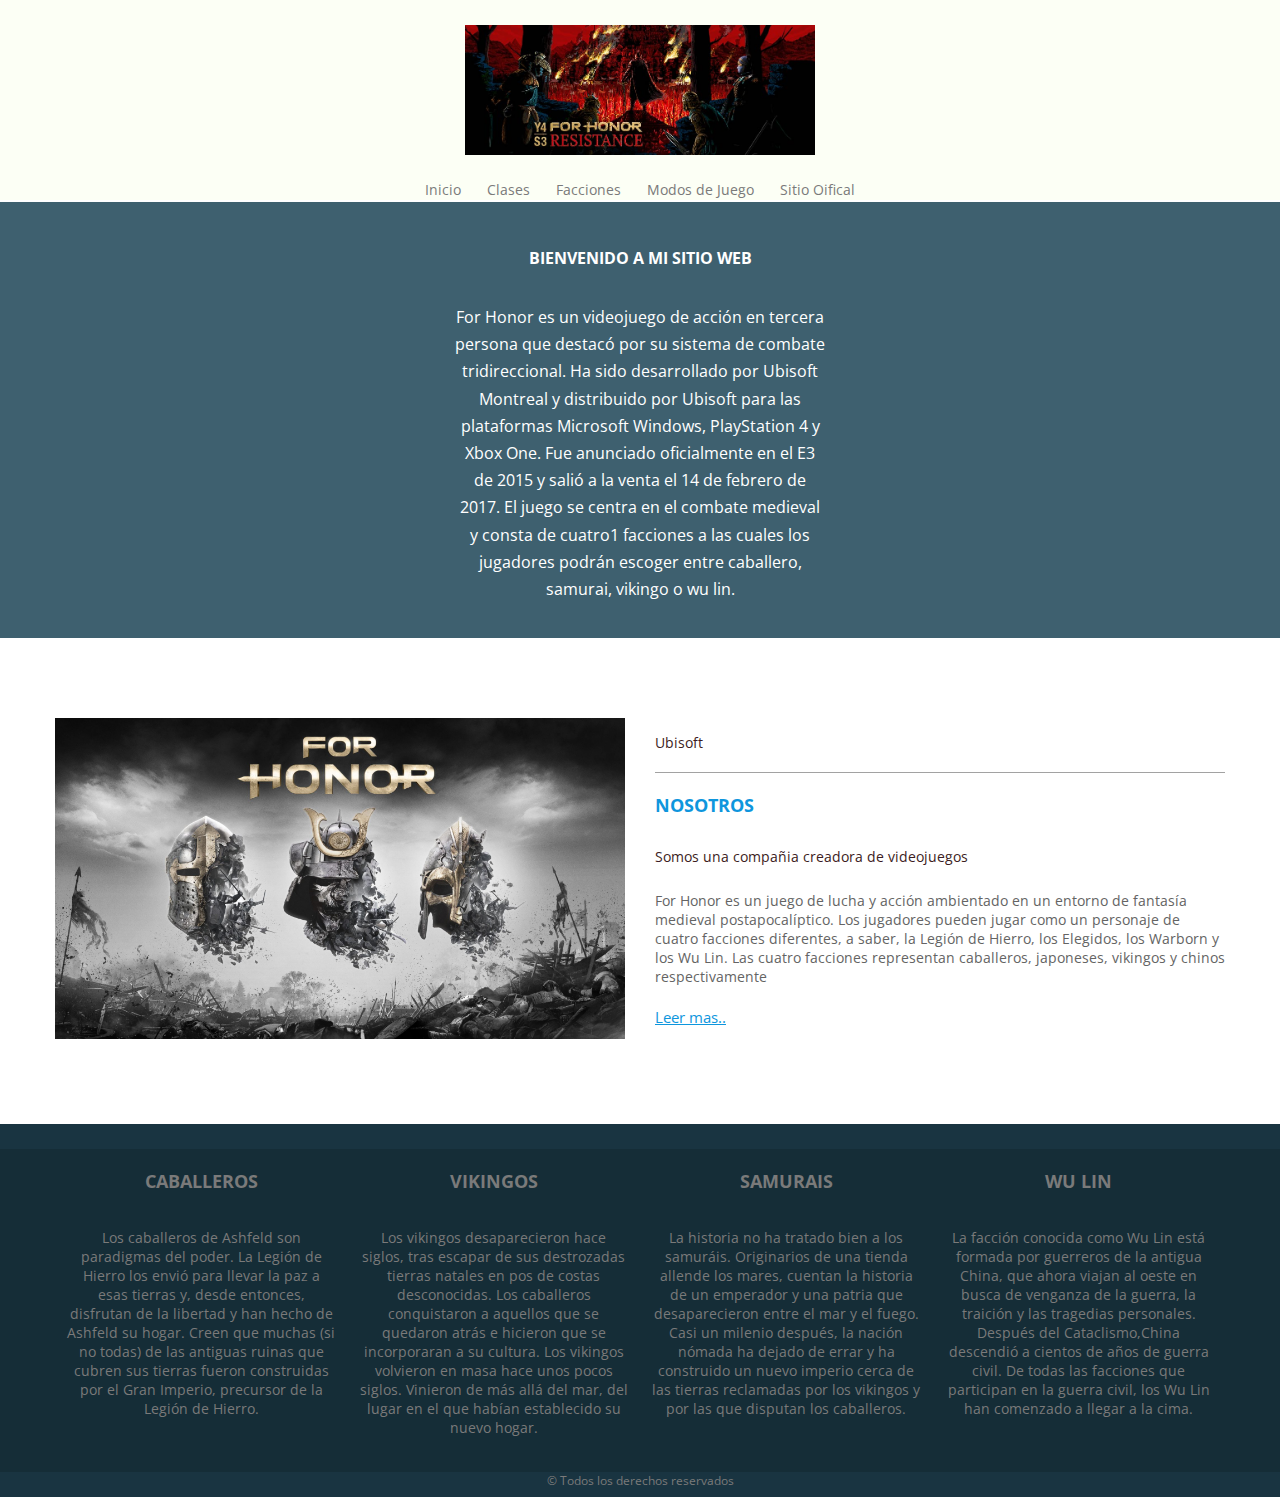
<file: index.html>
<!DOCTYPE html>
<html lang="en" dir="ltr">
  <head>
    <meta charset="utf-8">
    <meta name= "viewport" content="width=device-width, initial-scale = 1.0, user-scalable=no, minimun-scale=1.0, maximun-scale = 1.0, user-scalable=no">
    <title>Mi Proyecto For honor</title>
    <link href="https://fonts.googleapis.com/css2?family=Open+Sans:wght@400;700&display=swap" rel="stylesheet">
    <link rel="stylesheet" href="/css/estilos.css">
    <script type="text/javascript" src="js/prefixfree.min.js"></script>
  </head>
  <body>
    <!-- Encabezado -->
    <header>
      <div class="contenedor">
        <div class="logo">
          <img src="img/logo.jpg" alt="Logo For Honor">
        </div>
        <nav class="menu">
          <a href="index.html">Inicio</a>
          <a href="clases.html">Clases</a>
          <a href="#Facciones">Facciones</a>
          <a href="modos.html">Modos de Juego</a>
          <a href="https://www.ubisoft.com/es-mx/game/for-honor" target="_blank">Sitio Oifical</a>
        </nav>
      </div>
    </header>

    <!-- Banner principal -->
     <section class="banner">
       <div>
       <div class="contenedor llamada-accion">
       </div>
       </div>
     </section>

     <section class="bienvenida">
       <div class="contenedor">
         <h3>BIENVENIDO A MI SITIO WEB</h3>
         <p>For Honor es un videojuego de acción en tercera persona que destacó por su sistema de combate tridireccional. Ha sido desarrollado por Ubisoft Montreal y distribuido por Ubisoft para las plataformas Microsoft Windows, PlayStation 4 y Xbox One. Fue anunciado oficialmente en el E3 de 2015 y salió a la venta el 14 de febrero de 2017. El juego se centra en el combate medieval y consta de cuatro1​ facciones a las cuales los jugadores podrán escoger entre caballero, samurai, vikingo​ o wu lin.</p>
       </div>
     </section>

     <!-- Seccion sobre nosotros -->
     <section class="nosotros">
       <div class="contenedor">
         <div class="foto-equipo">
           <img src="img/izquierda.jpg" alt="Foto de nuestro equipo">
         </div>
         <div class="conocenos">
           <p>Ubisoft</p>
           <h3>NOSOTROS</h3>
           <p>Somos una compañia creadora de videojuegos</p>
           <p>For Honor es un juego de lucha y acción ambientado en un entorno de fantasía medieval postapocalíptico. Los jugadores pueden jugar como un personaje de cuatro​ facciones diferentes, a saber, la Legión de Hierro, los Elegidos, los Warborn y los Wu Lin​. Las cuatro​ facciones representan caballeros, japoneses, vikingos y chinos​ respectivamente</p>
           <a href="/historia.html">Leer mas..</a>
         </div>
       </div>
     </section>

     <!-- Pie de pagina -->
     <footer id=Facciones>
         <div class="top-footer"></div>
         <div class="center-footer">
           <div class="contenedor">
             <div class="widget">
               <h4>CABALLEROS</h4>
               <p>Los caballeros de Ashfeld son paradigmas del poder. La Legión de Hierro los envió para llevar la paz a esas tierras y, desde entonces, disfrutan de la libertad y han hecho de Ashfeld su hogar. Creen que muchas (si no todas) de las antiguas ruinas que cubren sus tierras fueron construidas por el Gran Imperio, precursor de la Legión de Hierro.</p>
             </div>
             <div class="widget">
               <h4>VIKINGOS</h4>
               <p>Los vikingos desaparecieron hace siglos, tras escapar de sus destrozadas tierras natales en pos de costas desconocidas. Los caballeros conquistaron a aquellos que se quedaron atrás e hicieron que se incorporaran a su cultura. Los vikingos volvieron en masa hace unos pocos siglos. Vinieron de más allá del mar, del lugar en el que habían establecido su nuevo hogar.</p>
             </div>
             <div class="widget">
               <h4>SAMURAIS</h4>
               <p>La historia no ha tratado bien a los samuráis. Originarios de una tienda allende los mares, cuentan la historia de un emperador y una patria que desaparecieron entre el mar y el fuego. Casi un milenio después, la nación nómada ha dejado de errar y ha construido un nuevo imperio cerca de las tierras reclamadas por los vikingos y por las que disputan los caballeros.</p>
             </div>
             <div class="widget">
               <h4>WU LIN</h4>
               <p>La facción conocida como Wu Lin está formada por guerreros de la antigua China, que ahora viajan al oeste en busca de venganza de la guerra, la traición y las tragedias personales. Después del Cataclismo,China descendió a cientos de años de guerra civil. De todas las facciones que participan en la guerra civil, los Wu Lin han comenzado a llegar a la cima. </p>
             </div>
           </div>
         </div>
         <div class="bottom-footer">
           <p>&copy; Todos los derechos reservados</p>
         </div>
       </footer>
  </body>
</html>
</file>
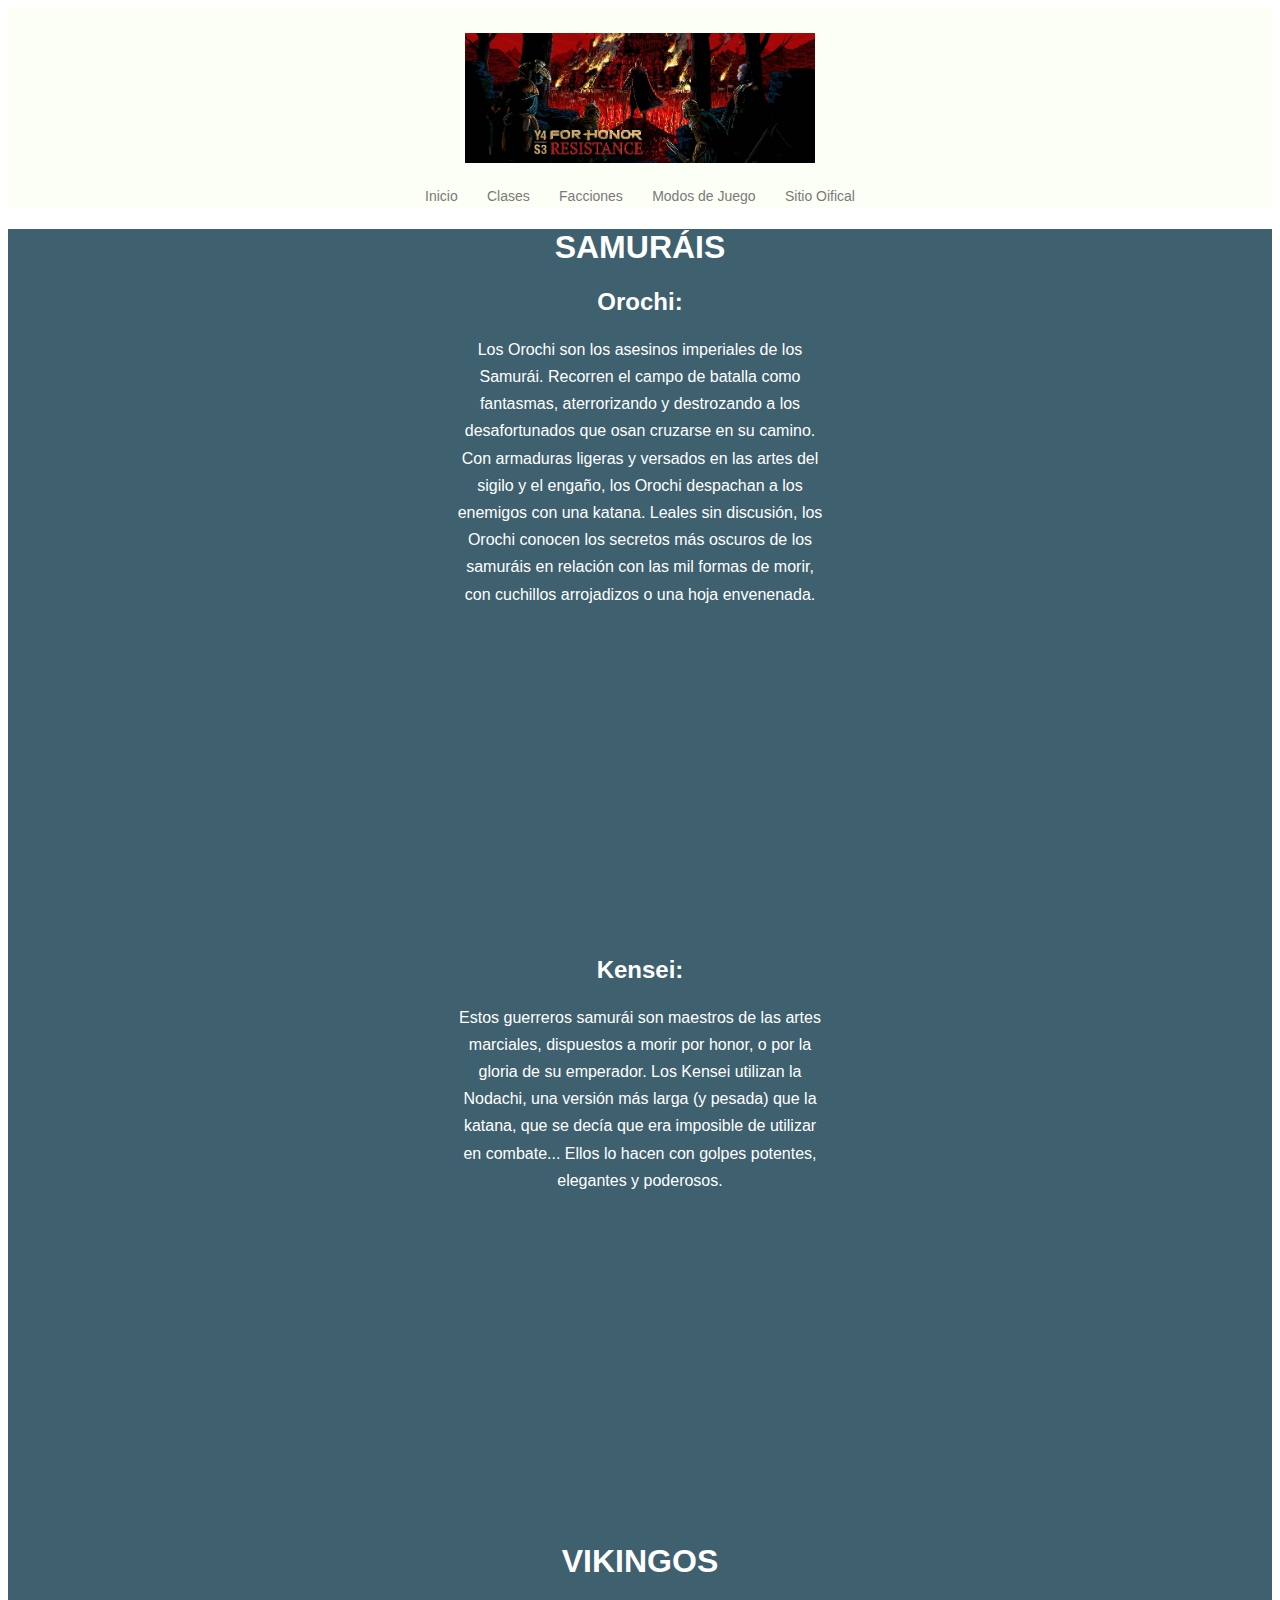
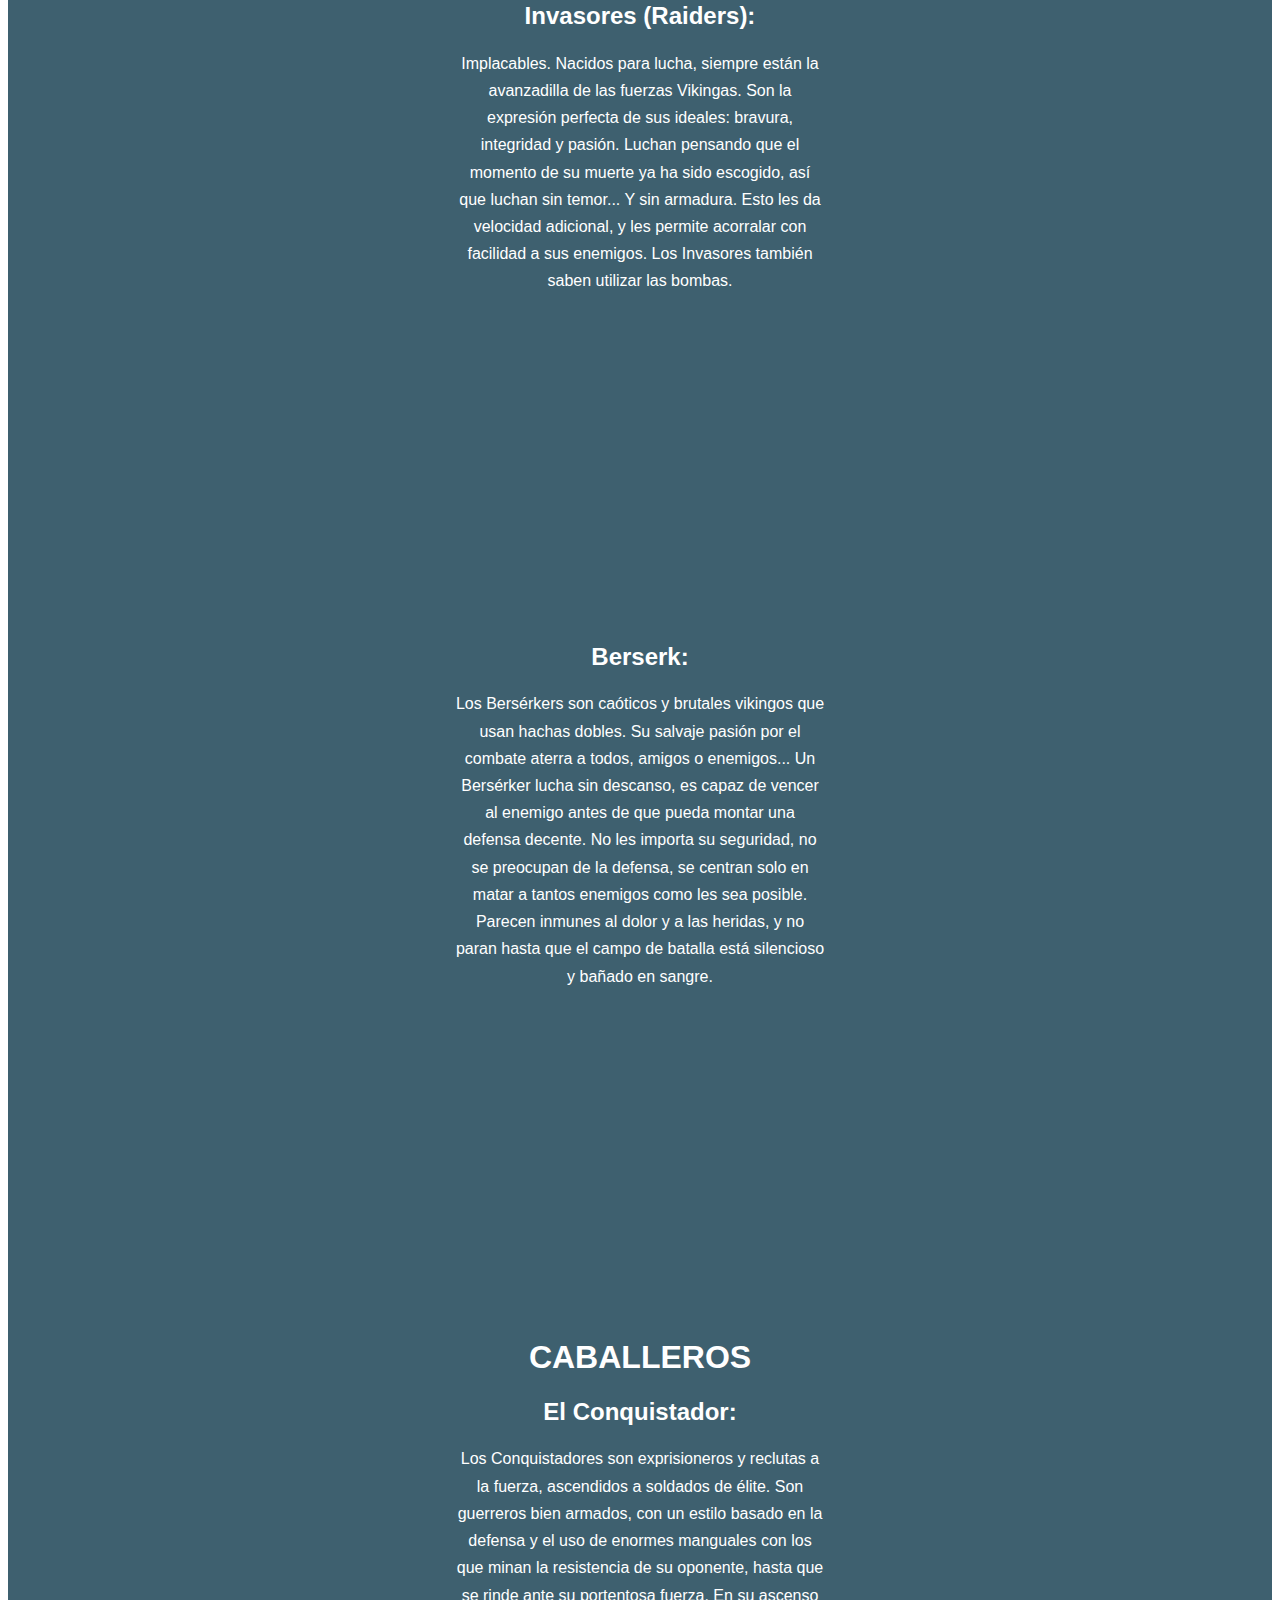
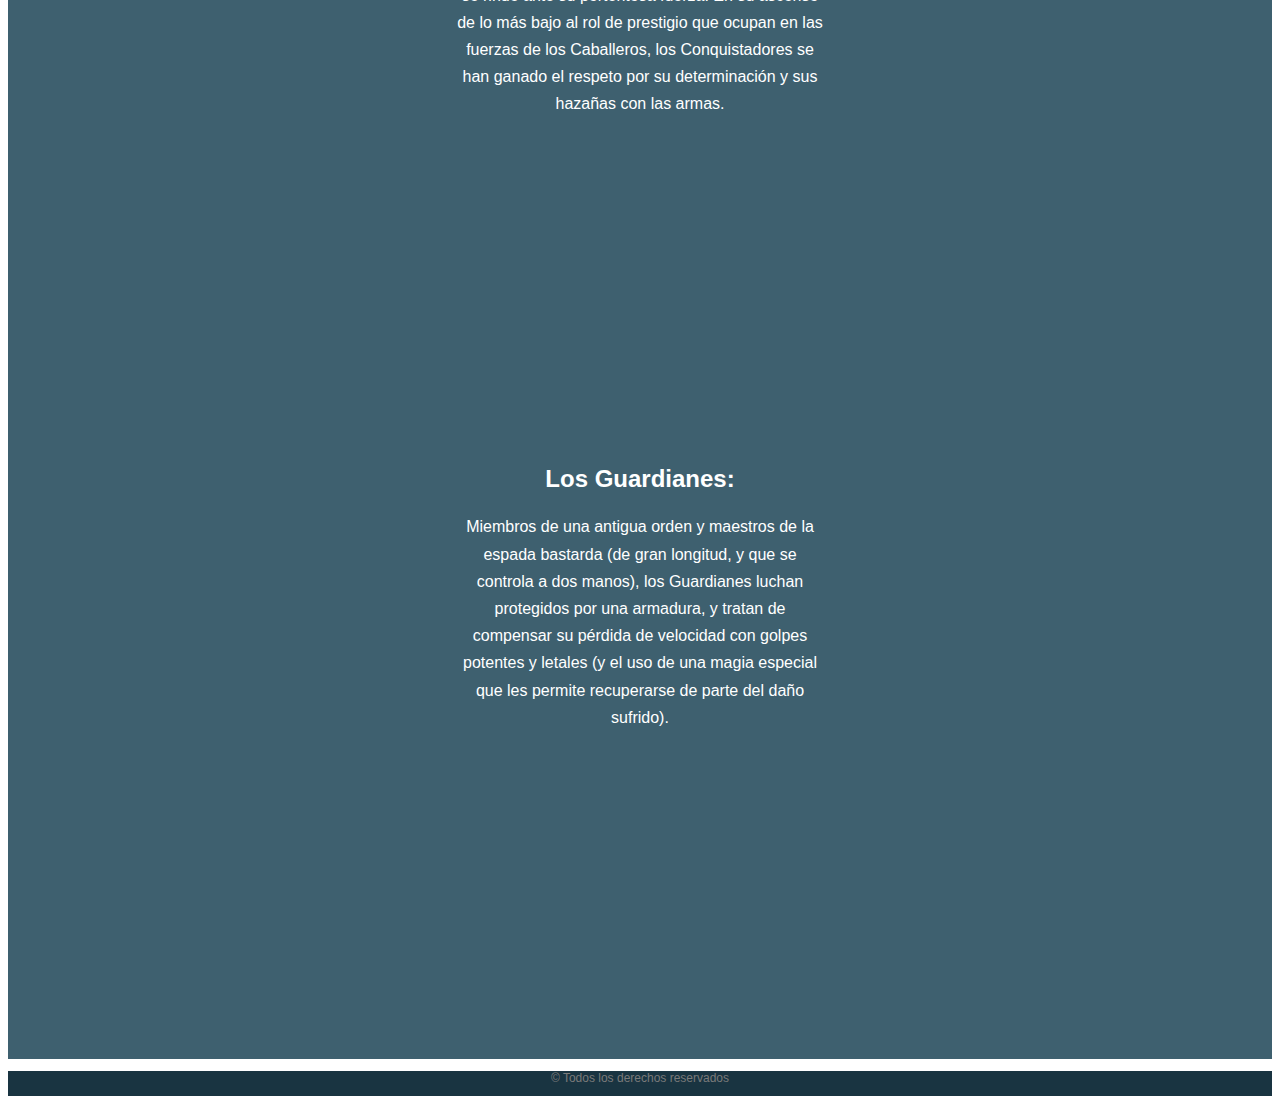
<file: clases.html>
<!DOCTYPE html>
<html lang="en" dir="ltr">
  <head>
    <meta charset="utf-8">
    <meta name= "viewport" content="width=device-width, initial-scale = 1.0, user-scalable=no, minimun-scale=1.0, maximun-scale = 1.0, user-scalable=no">
    <title>Historia sobre For Honor</title>
    <link rel="stylesheet" href="/css/clases.css">
    <script type="text/javascript" src="js/prefixfree.min.js"></script>
  </head>
  <body>

    <!-- Encabezado -->
    <header>
      <div class="contenedor">
        <div class="logo">
          <img src="img/logo.jpg" alt="Logo For Honor">
        </div>
        <nav class="menu">
          <a href="index.html">Inicio</a>
          <a href="clases.html">Clases</a>
          <a href="index.html#Facciones">Facciones</a>
          <a href="modos.html">Modos de Juego</a>
          <a href="https://www.ubisoft.com/es-mx/game/for-honor" target="_blank">Sitio Oifical</a>
        </nav>
      </div>
    </header>

    <div class="clases">
<h1>SAMURÁIS</h1>
<h2>Orochi:</h2>
<p>Los Orochi son los asesinos imperiales de los Samurái. Recorren el campo de batalla como fantasmas, aterrorizando y destrozando a los desafortunados que osan cruzarse en su camino. Con armaduras ligeras y versados en las artes del sigilo y el engaño, los Orochi despachan a los enemigos con una katana. Leales sin discusión, los Orochi conocen los secretos más oscuros de los samuráis en relación con las mil formas de morir, con cuchillos arrojadizos o una hoja envenenada.
</p>
<iframe width="576" height="289" src="https://www.youtube.com/embed/l6kLY2LFBeA" title="YouTube video player" frameborder="0" allow="accelerometer; autoplay; clipboard-write; encrypted-media; gyroscope; picture-in-picture" allowfullscreen></iframe>
<h2>Kensei:</h2>
<p>Estos guerreros samurái son maestros de las artes marciales, dispuestos a morir por honor, o por la gloria de su emperador. Los Kensei utilizan la Nodachi, una versión más larga (y pesada) que la katana, que se decía que era imposible de utilizar en combate... Ellos lo hacen con golpes potentes, elegantes y poderosos.</p>
<iframe width="576" height="289" src="https://www.youtube.com/embed/tjhcdvUgt7o" title="YouTube video player" frameborder="0" allow="accelerometer; autoplay; clipboard-write; encrypted-media; gyroscope; picture-in-picture" allowfullscreen></iframe>

<h1>VIKINGOS</h1>
<h2>Invasores (Raiders):</h2>
<p>Implacables. Nacidos para lucha, siempre están la avanzadilla de las fuerzas Vikingas. Son la expresión perfecta de sus ideales: bravura, integridad y pasión. Luchan pensando que el momento de su muerte ya ha sido escogido, así que luchan sin temor... Y sin armadura. Esto les da velocidad adicional, y les permite acorralar con facilidad a sus enemigos. Los Invasores también saben utilizar las bombas.</p>
<iframe width="576" height="289" src="https://www.youtube.com/embed/6EqNH4NLBJM" title="YouTube video player" frameborder="0" allow="accelerometer; autoplay; clipboard-write; encrypted-media; gyroscope; picture-in-picture" allowfullscreen></iframe>
<h2>Berserk:</h2>
<p>Los Bersérkers son caóticos y brutales vikingos que usan hachas dobles. Su salvaje pasión por el combate aterra a todos, amigos o enemigos... Un Bersérker lucha sin descanso, es capaz de vencer al enemigo antes de que pueda montar una defensa decente. No les importa su seguridad, no se preocupan de la defensa, se centran solo en matar a tantos enemigos como les sea posible. Parecen inmunes al dolor y a las heridas, y no paran hasta que el campo de batalla está silencioso y bañado en sangre.</p>
<iframe width="576" height="289" src="https://www.youtube.com/embed/-eN-mcN60DA" title="YouTube video player" frameborder="0" allow="accelerometer; autoplay; clipboard-write; encrypted-media; gyroscope; picture-in-picture" allowfullscreen></iframe>

<h1>CABALLEROS</h1>
<h2>El Conquistador:</h2>
<p>Los Conquistadores son exprisioneros y reclutas a la fuerza, ascendidos a soldados de élite. Son guerreros bien armados, con un estilo basado en la defensa y el uso de enormes manguales con los que minan la resistencia de su oponente, hasta que se rinde ante su portentosa fuerza. En su ascenso de lo más bajo al rol de prestigio que ocupan en las fuerzas de los Caballeros, los Conquistadores se han ganado el respeto por su determinación y sus hazañas con las armas.</p>
<iframe width="576" height="289" src="https://www.youtube.com/embed/XohF9lWo0u8" title="YouTube video player" frameborder="0" allow="accelerometer; autoplay; clipboard-write; encrypted-media; gyroscope; picture-in-picture" allowfullscreen></iframe>

<h2>Los Guardianes:</h2>
<p>Miembros de una antigua orden y maestros de la espada bastarda (de gran longitud, y que se controla a dos manos), los Guardianes luchan protegidos por una armadura, y tratan de compensar su pérdida de velocidad con golpes potentes y letales (y el uso de una magia especial que les permite recuperarse de parte del daño sufrido).</p>
<iframe width="576" height="289" src="https://www.youtube.com/embed/tKN0LP0wx-c" title="YouTube video player" frameborder="0" allow="accelerometer; autoplay; clipboard-write; encrypted-media; gyroscope; picture-in-picture" allowfullscreen></iframe>
    </div>

<footer>
  <div class="bottom-footer">
    <p>&copy; Todos los derechos reservados</p>
  </div>
</footer>



  </body>
</html>
</file>
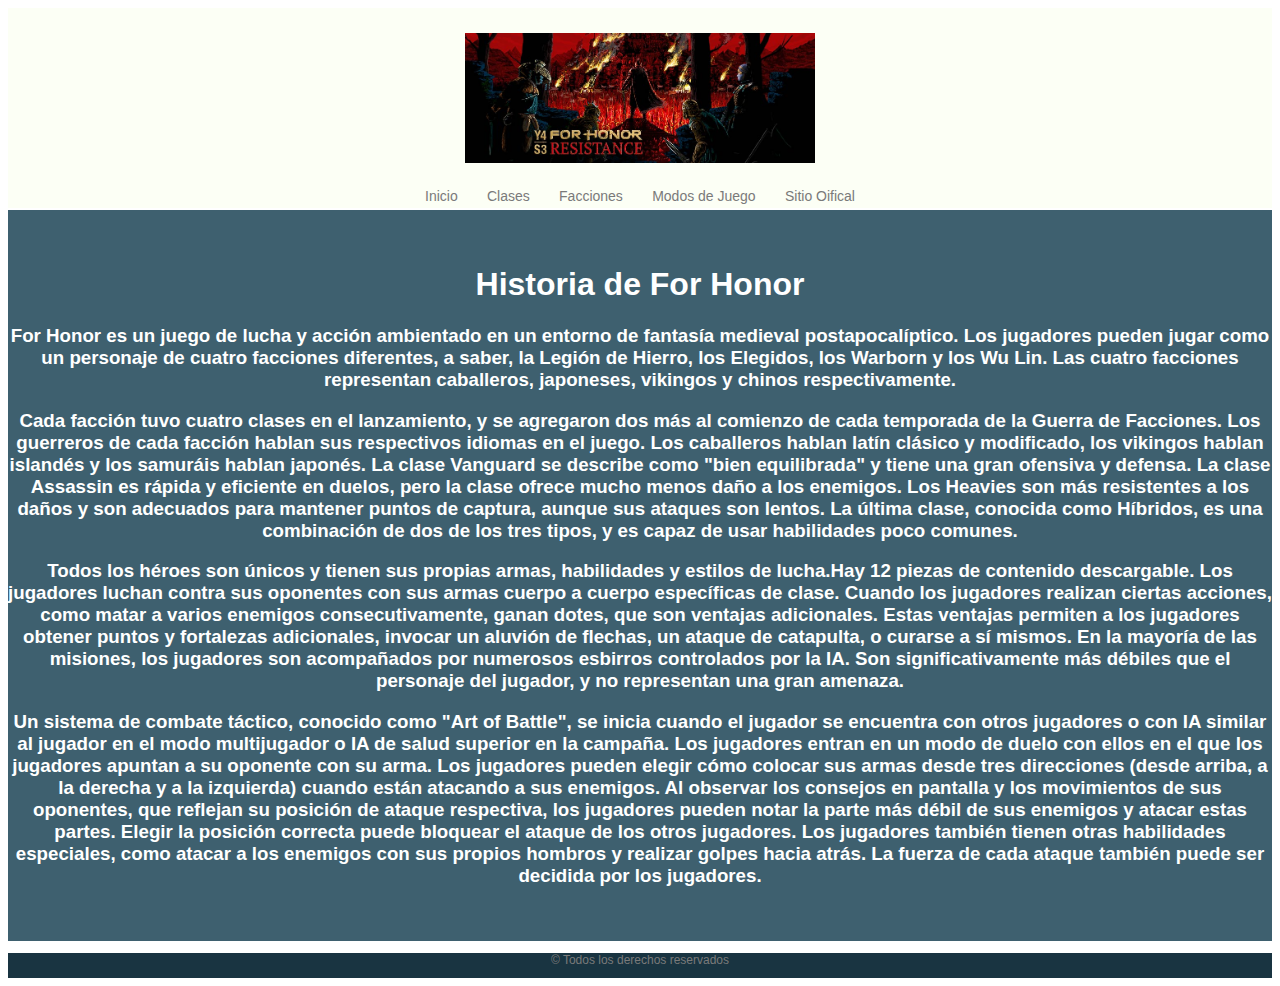
<file: historia.html>
<!DOCTYPE html>
<html lang="en" dir="ltr">
  <head>
    <meta charset="utf-8">
    <meta name= "viewport" content="width=device-width, initial-scale = 1.0, user-scalable=no, minimun-scale=1.0, maximun-scale = 1.0, user-scalable=no">
    <title>Historia sobre For Honor</title>
    <link rel="stylesheet" href="/css/estiloshist.css">
    <script type="text/javascript" src="js/prefixfree.min.js"></script>
  </head>
  <body>

    <!-- Encabezado -->
    <header>
      <div class="contenedor">
        <div class="logo">
          <img src="img/logo.jpg" alt="Logo For Honor">
        </div>
        <nav class="menu">
          <a href="index.html">Inicio</a>
          <a href="clases.html">Clases</a>
          <a href="index.html#Facciones">Facciones</a>
          <a href="modos.html">Modos de Juego</a>
          <a href="https://www.ubisoft.com/es-mx/game/for-honor" target="_blank">Sitio Oifical</a>
        </nav>
      </div>
    </header>

    <div class="historia">



      <p><h1>Historia de For Honor</h1>
        <h3>For Honor es un juego de lucha y acción ambientado en un entorno de fantasía medieval postapocalíptico. Los jugadores pueden jugar como un personaje de cuatro​ facciones diferentes, a saber, la Legión de Hierro, los Elegidos, los Warborn y los Wu Lin​. Las cuatro​ facciones representan caballeros, japoneses, vikingos y chinos​ respectivamente.</h3>

  <h3>Cada facción tuvo cuatro clases en el lanzamiento, y se agregaron dos más al comienzo de cada temporada de la Guerra de Facciones. Los guerreros de cada facción hablan sus respectivos idiomas en el juego. Los caballeros hablan latín clásico y modificado, los vikingos hablan islandés y los samuráis hablan japonés. La clase Vanguard se describe como "bien equilibrada" y tiene una gran ofensiva y defensa. La clase Assassin es rápida y eficiente en duelos, pero la clase ofrece mucho menos daño a los enemigos. Los Heavies son más resistentes a los daños y son adecuados para mantener puntos de captura, aunque sus ataques son lentos. La última clase, conocida como Híbridos, es una combinación de dos de los tres tipos, y es capaz de usar habilidades poco comunes.</h3>

  <h3>Todos los héroes son únicos y tienen sus propias armas, habilidades y estilos de lucha.Hay 12 piezas de contenido descargable. Los jugadores luchan contra sus oponentes con sus armas cuerpo a cuerpo específicas de clase. Cuando los jugadores realizan ciertas acciones, como matar a varios enemigos consecutivamente, ganan dotes, que son ventajas adicionales. Estas ventajas permiten a los jugadores obtener puntos y fortalezas adicionales, invocar un aluvión de flechas, un ataque de catapulta, o curarse a sí mismos.​ En la mayoría de las misiones, los jugadores son acompañados por numerosos esbirros controlados por la IA. Son significativamente más débiles que el personaje del jugador, y no representan una gran amenaza.</h3>

  <h3>Un sistema de combate táctico, conocido como "Art of Battle", se inicia cuando el jugador se encuentra con otros jugadores o con IA similar al jugador en el modo multijugador o IA de salud superior en la campaña. Los jugadores entran en un modo de duelo con ellos en el que los jugadores apuntan a su oponente con su arma. Los jugadores pueden elegir cómo colocar sus armas desde tres direcciones (desde arriba, a la derecha y a la izquierda) cuando están atacando a sus enemigos. Al observar los consejos en pantalla y los movimientos de sus oponentes, que reflejan su posición de ataque respectiva, los jugadores pueden notar la parte más débil de sus enemigos y atacar estas partes. Elegir la posición correcta puede bloquear el ataque de los otros jugadores. Los jugadores también tienen otras habilidades especiales, como atacar a los enemigos con sus propios hombros y realizar golpes hacia atrás. La fuerza de cada ataque también puede ser decidida por los jugadores.</h3></p>

    </div>

<footer>
  <div class="bottom-footer">
    <p>&copy; Todos los derechos reservados</p>
  </div>
</footer>



  </body>
</html>
</file>
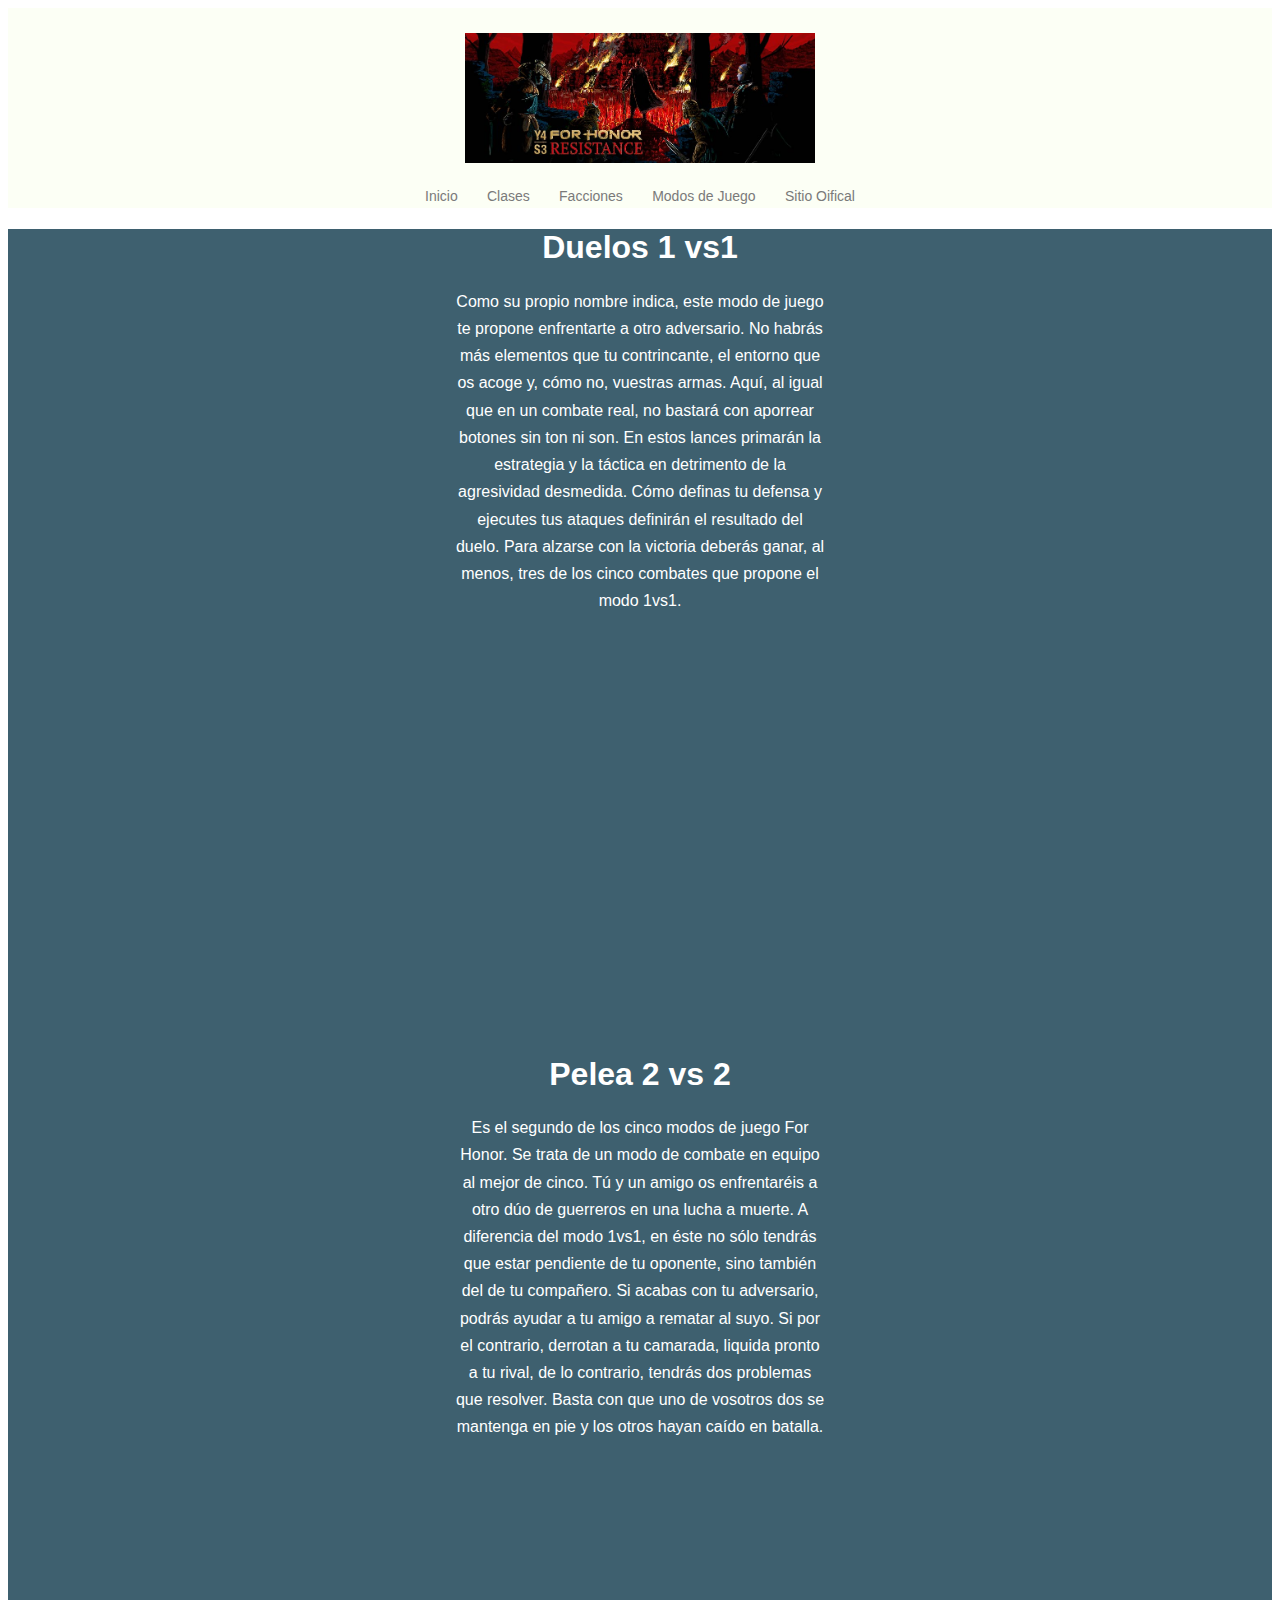
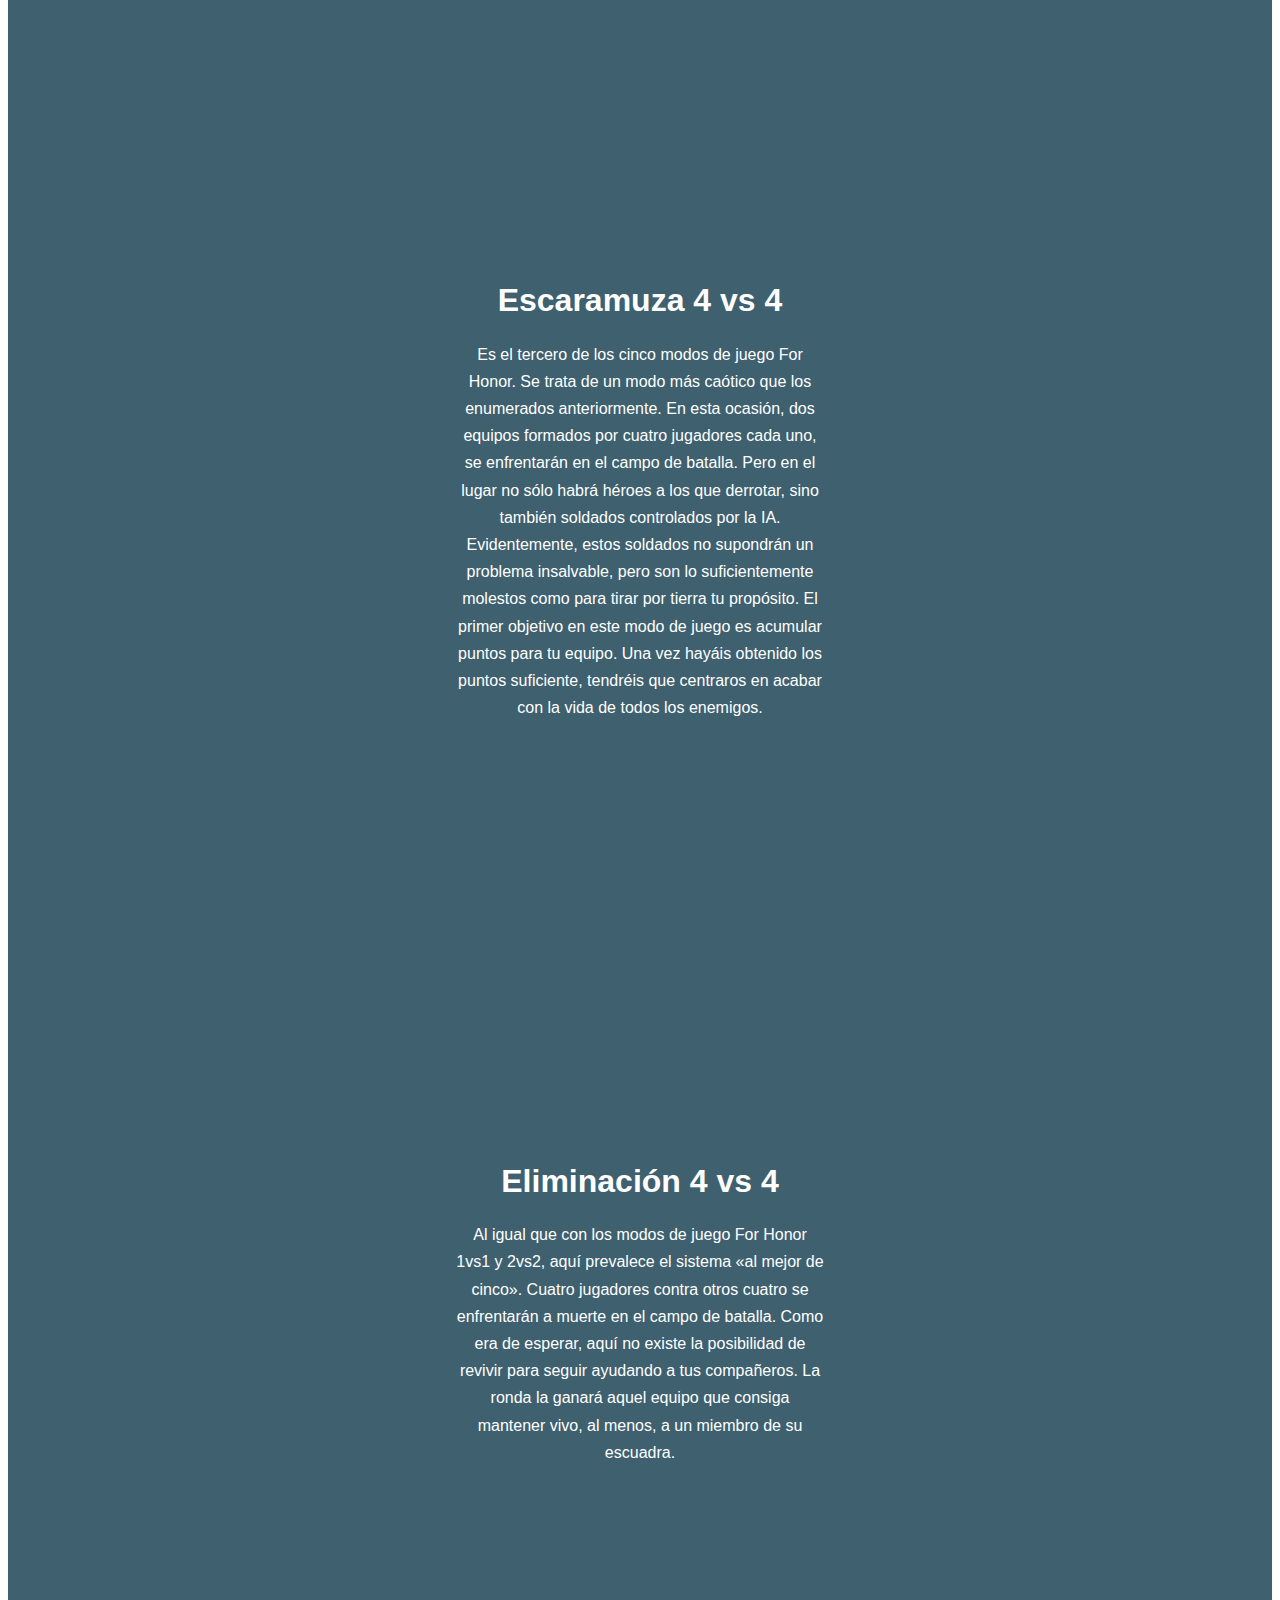
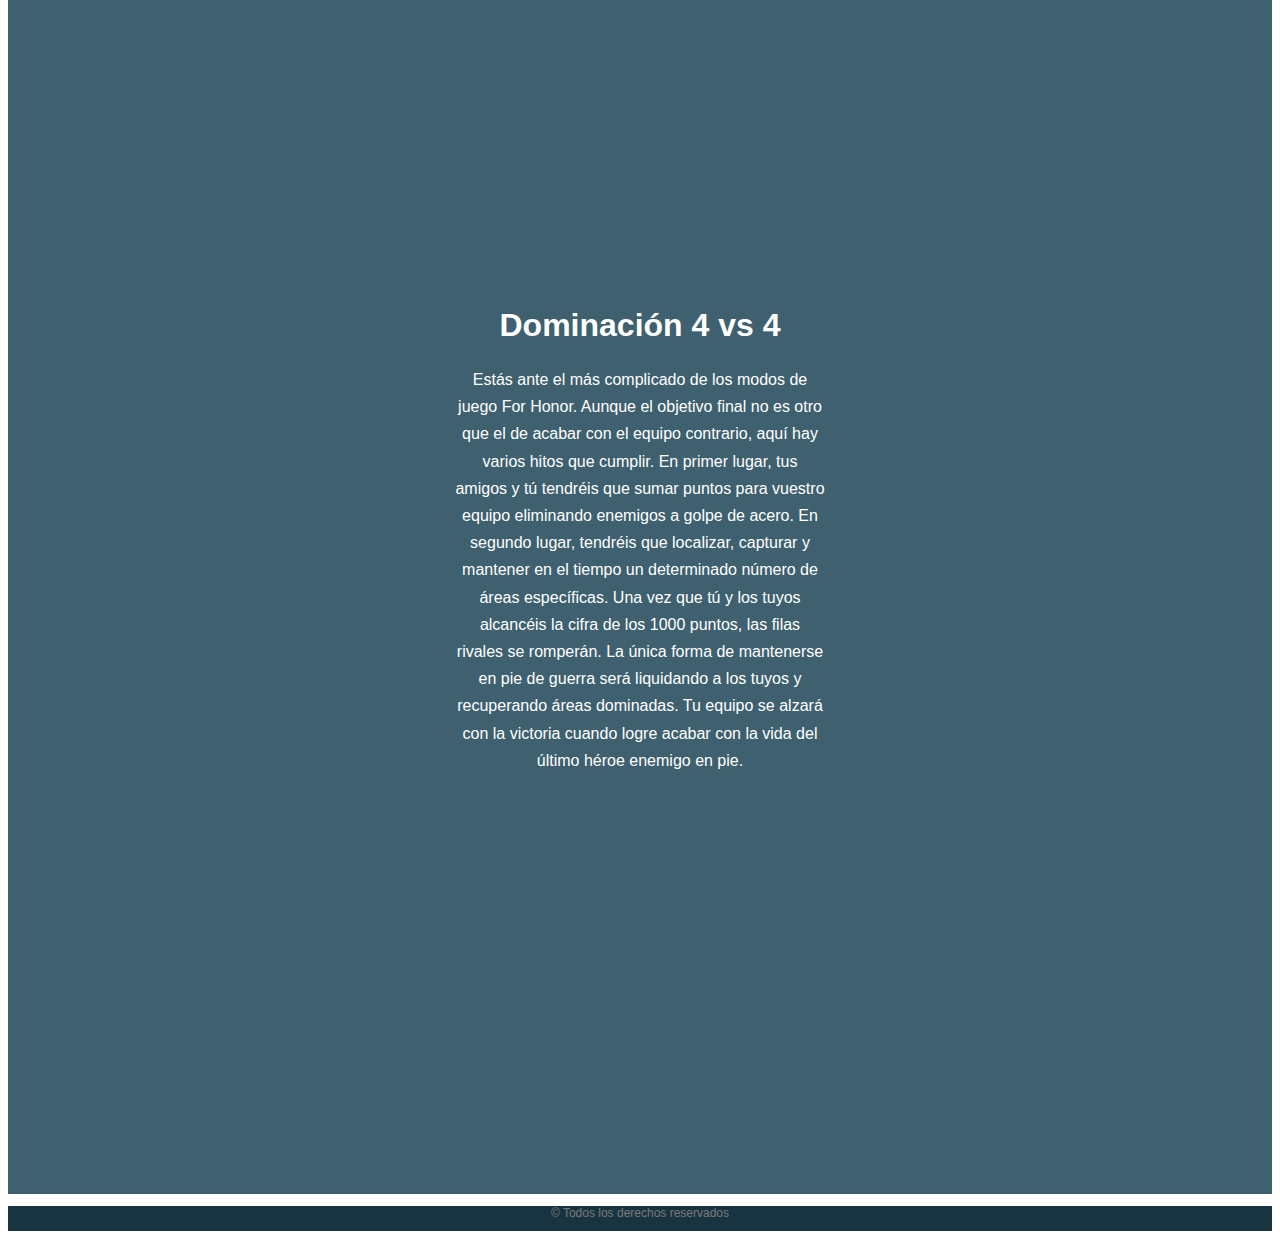
<file: modos.html>
<!DOCTYPE html>
<html lang="en" dir="ltr">
  <head>
    <meta charset="utf-8">
    <meta name= "viewport" content="width=device-width, initial-scale = 1.0, user-scalable=no, minimun-scale=1.0, maximun-scale = 1.0, user-scalable=no">
    <title>Historia sobre For Honor</title>
    <link rel="stylesheet" href="/css/modos.css">
    <script type="text/javascript" src="js/prefixfree.min.js"></script>
  </head>
  <body>

    <!-- Encabezado -->
    <header>
      <div class="contenedor">
        <div class="logo">
          <img src="img/logo.jpg" alt="Logo For Honor">
        </div>
        <nav class="menu">
          <a href="index.html">Inicio</a>
          <a href="clases.html">Clases</a>
          <a href="index.html#Facciones">Facciones</a>
          <a href="modos.html">Modos de Juego</a>
          <a href="https://www.ubisoft.com/es-mx/game/for-honor" target="_blank">Sitio Oifical</a>
        </nav>
      </div>
    </header>

    <div class="modos">
<h1>Duelos 1 vs1</h1>
<p>Como su propio nombre indica, este modo de juego te propone enfrentarte a otro adversario. No habrás más elementos que tu contrincante, el entorno que os acoge y, cómo no, vuestras armas. Aquí, al igual que en un combate real, no bastará con aporrear botones sin ton ni son. En estos lances primarán la estrategia y la táctica en detrimento de la agresividad desmedida. Cómo definas tu defensa y ejecutes tus ataques definirán el resultado del duelo. Para alzarse con la victoria deberás ganar, al menos, tres de los cinco combates que propone el modo 1vs1.</p>
<iframe width="678" height="381" src="https://www.youtube.com/embed/F4I869IJSs4" title="YouTube video player" frameborder="0" allow="accelerometer; autoplay; clipboard-write; encrypted-media; gyroscope; picture-in-picture" allowfullscreen></iframe>

<h1>Pelea 2 vs 2 </h1>
<p>Es el segundo de los cinco modos de juego For Honor. Se trata de un modo de combate en equipo al mejor de cinco. Tú y un amigo os enfrentaréis a otro dúo de guerreros en una lucha a muerte. A diferencia del modo 1vs1, en éste no sólo tendrás que estar pendiente de tu oponente, sino también del de tu compañero. Si acabas con tu adversario, podrás ayudar a tu amigo a rematar al suyo. Si por el contrario, derrotan a tu camarada, liquida pronto a tu rival, de lo contrario, tendrás dos problemas que resolver. Basta con que uno de vosotros dos se mantenga en pie y los otros hayan caído en batalla.</p>
<iframe width="678" height="381" src="https://www.youtube.com/embed/_u3cXaEdZoE" title="YouTube video player" frameborder="0" allow="accelerometer; autoplay; clipboard-write; encrypted-media; gyroscope; picture-in-picture" allowfullscreen></iframe>

<h1>Escaramuza  4 vs 4 </h1>
<p>Es el tercero de los cinco modos de juego For Honor. Se trata de un modo más caótico que los enumerados anteriormente. En esta ocasión, dos equipos formados por cuatro jugadores cada uno, se enfrentarán en el campo de batalla. Pero en el lugar no sólo habrá héroes a los que derrotar, sino también soldados controlados por la IA. Evidentemente, estos soldados no supondrán un problema insalvable, pero son lo suficientemente molestos como para tirar por tierra tu propósito. El primer objetivo en este modo de juego es acumular puntos para tu equipo. Una vez hayáis obtenido los puntos suficiente, tendréis que centraros en acabar con la vida de todos los enemigos. </p>
<iframe width="678" height="381" src="https://www.youtube.com/embed/eoWR6z2JsJw" title="YouTube video player" frameborder="0" allow="accelerometer; autoplay; clipboard-write; encrypted-media; gyroscope; picture-in-picture" allowfullscreen></iframe>

<h1>Eliminación  4 vs 4 </h1>

<p>Al igual que con los modos de juego For Honor 1vs1 y 2vs2, aquí prevalece el sistema «al mejor de cinco». Cuatro jugadores contra otros cuatro se enfrentarán a muerte en el campo de batalla. Como era de esperar, aquí no existe la posibilidad de revivir para seguir ayudando a tus compañeros. La ronda la ganará aquel equipo que consiga mantener vivo, al menos, a un miembro de su escuadra.</p>
<iframe width="678" height="381" src="https://www.youtube.com/embed/OVJsGOr1dGs" title="YouTube video player" frameborder="0" allow="accelerometer; autoplay; clipboard-write; encrypted-media; gyroscope; picture-in-picture" allowfullscreen></iframe>
<h1>Dominación  4 vs 4 </h1>

<p>Estás ante el más complicado de los modos de juego For Honor. Aunque el objetivo final no es otro que el de acabar con el equipo contrario, aquí hay varios hitos que cumplir. En primer lugar, tus amigos y tú tendréis que sumar puntos para vuestro equipo eliminando enemigos a golpe de acero. En segundo lugar, tendréis que localizar, capturar y mantener en el tiempo un determinado número de áreas específicas.

Una vez que tú y los tuyos alcancéis la cifra de los 1000 puntos, las filas rivales se romperán. La única forma de mantenerse en pie de guerra será liquidando a los tuyos y recuperando áreas dominadas. Tu equipo se alzará con la victoria cuando logre acabar  con la vida del último héroe enemigo en pie. </p>
<iframe width="678" height="381" src="https://www.youtube.com/embed/W0zudsxoKNQ" title="YouTube video player" frameborder="0" allow="accelerometer; autoplay; clipboard-write; encrypted-media; gyroscope; picture-in-picture" allowfullscreen></iframe>



    </div>

<footer>
  <div class="bottom-footer">
    <p>&copy; Todos los derechos reservados</p>
  </div>
</footer>



  </body>
</html>
</file>
<file: css/estilos.css>
*{
  box-sizing: border-box;
  margin: 0;
  padding: 0;
}
body{
  font-family: 'Open Sans', sans-serif;
}

.contenedor{
  width: 100%;
  max-width: 1170px;
  margin:auto;
}

/*CABECERA*/

header{
  width: 100%;
  height: 200px;
  background-color: #fcfff5;
}

.logo{
 padding: 25px 0;
}

.logo img{
  width: 350px;
  display: block;
  margin:auto;
}
.menu{
  display: flex;
  flex-direction: row;
  flex-wrap: wrap;

  justify-content: space-between;
  max-width: 430px;
  margin: auto;
}

.menu a{
  text-decoration: none;
  color: #7a7a7a;
  font-size: 14px;
}

.menu a:hover{
  color:#a4281f;
}
/*FIN DE CABECERA*/

/*BANNER PRINCIPAL*/

.banner{

  background-image: url(../img/banner.jpg);
  background-position: center;
  background-size: cover;
}

.banner > div{
  width: 100%;
  height: 100%;

}

.llamada-accion{
  text-align: center;
  display: flex;
  flex-flow: column wrap;
  justify-content: center;
  align-items: center;
  height: 100%;
}

.llamada-accion a:hover{
  background-color: rgba(0, 0, 0, 0.8);
}
/*FIN DE BANNER PRINCIPAL*/

/*SECCION DE BIENVENIDA*/

.bienvenida{
  width: 100%;
  background-color: #3e606f;
  margin-top: 2px;
  color: #ffffff;
  text-align: center;
}

.bienvenida h3{
  font-size: 16px;
  padding-top: 45px;
  padding-bottom: 35px;
}

.bienvenida p{
  font-size: 16px;
  padding-bottom: 35px;
  line-height: 1.7em;
  max-width: 370px;
  margin: 0 auto;
}
/*FIN DE SECCION DE BIENVENIDA*/

/*SECCION SOBRE NOSOTROS*/
.nosotros{
  padding-bottom: 80px;
}
.nosotros > .contenedor{
  display: flex;
  flex-direction: row;
  flex-wrap: wrap;
  justify-content: center;
}

.foto-equipo{
  width: 100%;
  max-width: 570px;
}

.foto-equipo img{
  width: 100%;
}
.conocenos{
  text-align: center;
  padding: 15px 0px;
  max-width:570px;
}

.conocenos p:nth-child(1){
  font-size: 14px;
  color: #3c1c22;
  padding-bottom: 20px;
  border-bottom: 1px solid #a2a2a2;
}

.conocenos h3{
  padding-top: 20px;
  padding-bottom: 30px;
  color: #0e96dd;
  font-size: 18px;
}

.conocenos p:nth-child(3){
  font-size: 14px;
  color: #3c1c22;
  padding-bottom: 25px;

}

.conocenos p:nth-child(4){
  font-size: 14px;
  color: #646464;
  padding-bottom: 20px;
}

.conocenos a{
  font-size: 15px;
  color: #0e96dd;
}
@media all and (min-width:769px){
  .nosotros{
    padding-top: 80px;
  }
  .foto-equipo{
    margin-right: 30px;
  }
  .conocenos{
    paddig-left: 30px;
    text-align: left;
  }
}
/*FIN DE SECCION SOBRE NOSOTROS*/

/*PIE DE PAGINA*/

.top-footer{
  background-color: #193441;
  height: 25px;;
}

.center-footer{
  background-color: #152d37;
}

.center-footer .contenedor{
  display: flex;
  flex-direction: row;
  flex-wrap: wrap;
}

.center-footer .widget{
  text-align: center;
  padding-top: 20px;
  padding-bottom: 35px;
  color: #7a7a7a;

  max-width: 270px;
  margin: 0 auto;
}

.center-footer .widget h4{
  padding-bottom: 35px;
  font-size: 18px;

}

.center-footer .widget p{
  font-size: 14px;

}

.bottom-footer{
  background-color: #193441;
  height: 25px;
}

.bottom-footer p{
  color: #7a7a7a;
  font-size: 12px;
  text-align: center;
}

/*FIN DE PIE DE PAGINA/*
</file>
<file: css/clases.css>
body{
  font-family: 'Open Sans', sans-serif;
}

.contenedor{
  width: 100%;
  max-width: 1170px;
  margin:auto;
}

/*CABECERA*/

header{
  width: 100%;
  height: 200px;
  background-color: #fcfff5;
}

.logo{
 padding: 25px 0;
}

.logo img{
  width: 350px;
  display: block;
  margin:auto;
}
.menu{
  display: flex;
  flex-direction: row;
  flex-wrap: wrap;

  justify-content: space-between;
  max-width: 430px;
  margin: auto;
}

.menu a{
  text-decoration: none;
  color: #7a7a7a;
  font-size: 14px;
}

.menu a:hover{
  color:#a4281f;
}

.clases{
  width: 100%;
  background-color: #3e606f;
  margin-top: 2px;
  color: #ffffff;
  text-align: center;
}

.clases p{
  font-size: 16px;
  padding-bottom: 35px;
  line-height: 1.7em;
  max-width: 370px;
  margin: 0 auto;
}

.bottom-footer{
  background-color: #193441;
  height: 25px;
}

.bottom-footer p{
  color: #7a7a7a;
  font-size: 12px;
  text-align: center;
}
</file>
<file: css/estiloshist.css>
body{
  font-family: 'Open Sans', sans-serif;
}

.contenedor{
  width: 100%;
  max-width: 1170px;
  margin:auto;
}

/*CABECERA*/

header{
  width: 100%;
  height: 200px;
  background-color: #fcfff5;
}

.logo{
 padding: 25px 0;
}

.logo img{
  width: 350px;
  display: block;
  margin:auto;
}
.menu{
  display: flex;
  flex-direction: row;
  flex-wrap: wrap;

  justify-content: space-between;
  max-width: 430px;
  margin: auto;
}

.menu a{
  text-decoration: none;
  color: #7a7a7a;
  font-size: 14px;
}

.menu a:hover{
  color:#a4281f;
}

.historia{
  width: 100%;
  background-color: #3e606f;
  margin-top: 2px;
  color: #ffffff;
  text-align: center;
}

.historia p{
  font-size: 16px;
  padding-bottom: 35px;
  line-height: 1.7em;
  max-width: 370px;
  margin: 0 auto;
}

.bottom-footer{
  background-color: #193441;
  height: 25px;
}

.bottom-footer p{
  color: #7a7a7a;
  font-size: 12px;
  text-align: center;
}
</file>
<file: css/modos.css>
body{
  font-family: 'Open Sans', sans-serif;
}

.contenedor{
  width: 100%;
  max-width: 1170px;
  margin:auto;
}

/*CABECERA*/

header{
  width: 100%;
  height: 200px;
  background-color: #fcfff5;
}

.logo{
 padding: 25px 0;
}

.logo img{
  width: 350px;
  display: block;
  margin:auto;
}
.menu{
  display: flex;
  flex-direction: row;
  flex-wrap: wrap;

  justify-content: space-between;
  max-width: 430px;
  margin: auto;
}

.menu a{
  text-decoration: none;
  color: #7a7a7a;
  font-size: 14px;
}

.menu a:hover{
  color:#a4281f;
}
.modos{
  width: 100%;
  background-color: #3e606f;
  margin-top: 2px;
  color: #ffffff;
  text-align: center;
}

.modos p{
  font-size: 16px;
  padding-bottom: 35px;
  line-height: 1.7em;
  max-width: 370px;
  margin: 0 auto;
}

.bottom-footer{
  background-color: #193441;
  height: 25px;
}

.bottom-footer p{
  color: #7a7a7a;
  font-size: 12px;
  text-align: center;
}
</file>
